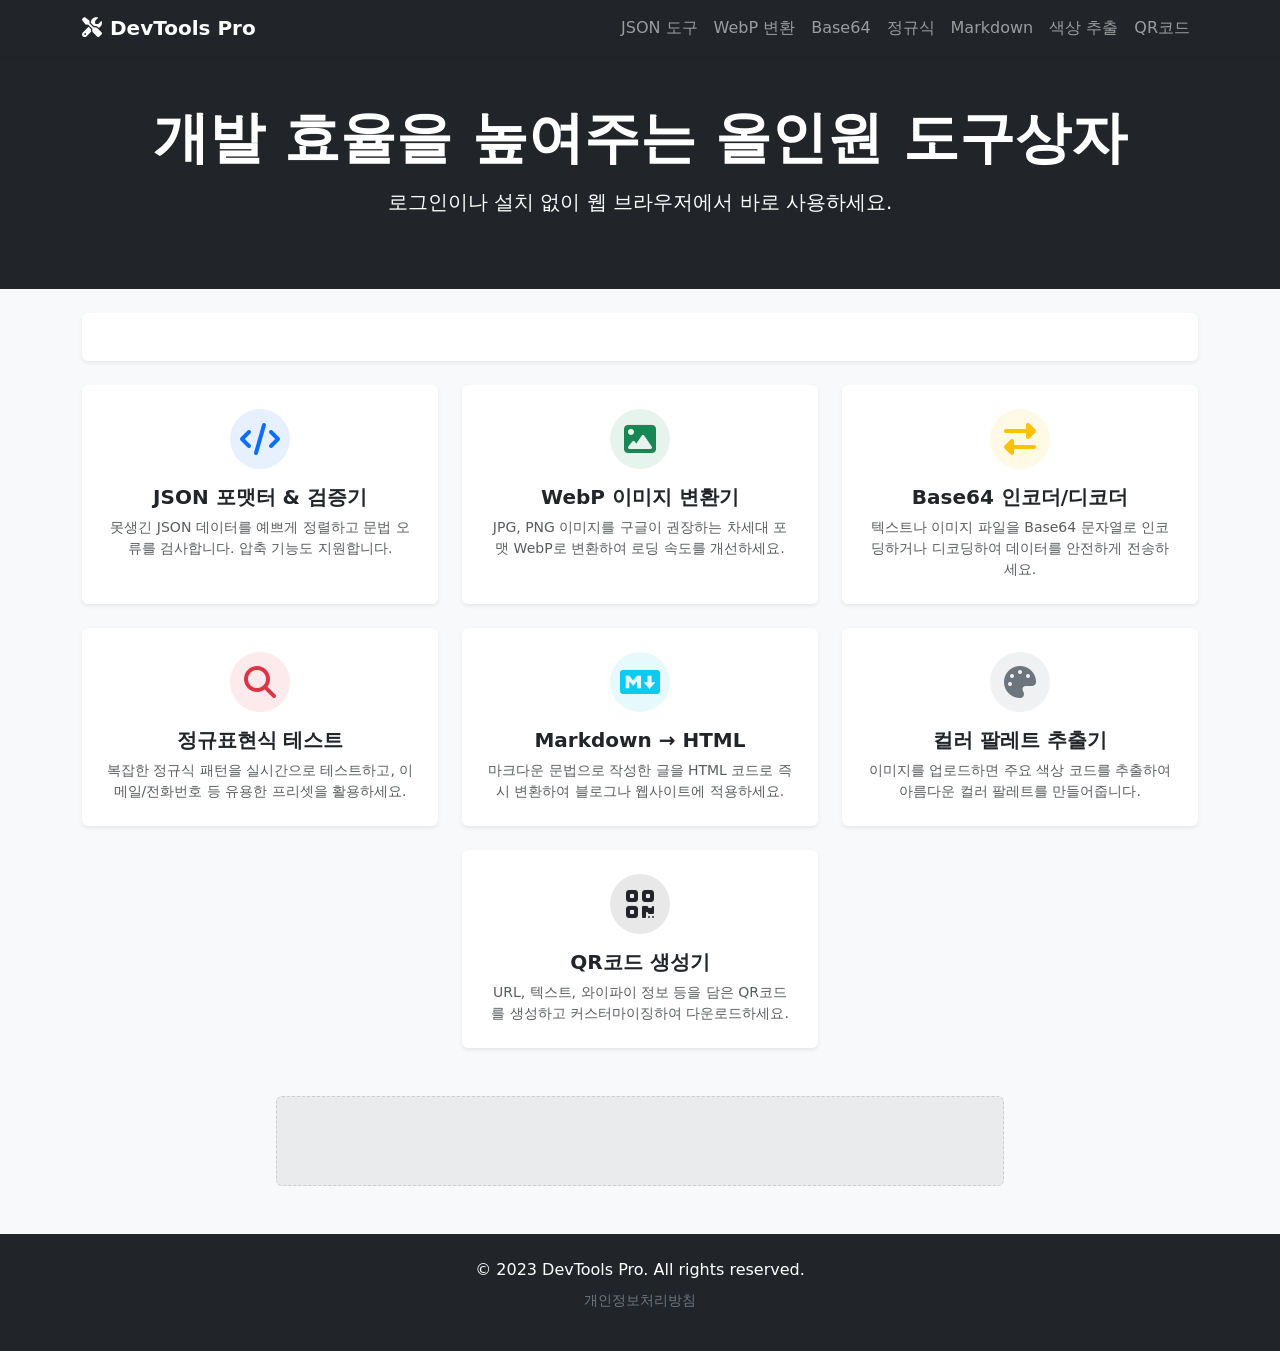
<file: index.html>
<!DOCTYPE html>
<html lang="ko">
<head>
    <meta charset="UTF-8">
    <meta name="viewport" content="width=device-width, initial-scale=1.0">
    <title>DevTools Pro - 개발자 및 블로거를 위한 무료 온라인 도구 모음</title>
    <meta name="description" content="JSON 포맷터, WebP 변환, Base64 인코더, 정규식 테스트 등 개발자와 콘텐츠 크리에이터를 위한 필수 도구를 무료로 제공합니다.">
    <!-- Bootstrap 5 CSS -->
    <link href="https://cdn.jsdelivr.net/npm/bootstrap@5.3.0/dist/css/bootstrap.min.css" rel="stylesheet">
    <!-- Font Awesome -->
    <link href="https://cdnjs.cloudflare.com/ajax/libs/font-awesome/6.4.0/css/all.min.css" rel="stylesheet">
    <!-- Custom CSS -->
    <link href="css/style.css" rel="stylesheet">
    <script async src="https://pagead2.googlesyndication.com/pagead/js/adsbygoogle.js?client=ca-pub-4327767312074157"
     crossorigin="anonymous"></script>
</head>
<body class="bg-light">

    <!-- Navbar -->
    <nav class="navbar navbar-expand-lg navbar-dark bg-dark shadow-sm">
        <div class="container">
            <a class="navbar-brand fw-bold" href="index.html"><i class="fas fa-tools me-2"></i>DevTools Pro</a>
            <button class="navbar-toggler" type="button" data-bs-toggle="collapse" data-bs-target="#navbarNav">
                <span class="navbar-toggler-icon"></span>
            </button>
            <div class="collapse navbar-collapse" id="navbarNav">
                <ul class="navbar-nav ms-auto">
                    <li class="nav-item"><a class="nav-link" href="json-formatter.html">JSON 도구</a></li>
                    <li class="nav-item"><a class="nav-link" href="webp-converter.html">WebP 변환</a></li>
                    <li class="nav-item"><a class="nav-link" href="base64-encoder.html">Base64</a></li>
                    <li class="nav-item"><a class="nav-link" href="regex-tester.html">정규식</a></li>
                    <li class="nav-item"><a class="nav-link" href="markdown-editor.html">Markdown</a></li>
                    <li class="nav-item"><a class="nav-link" href="color-extractor.html">색상 추출</a></li>
                    <li class="nav-item"><a class="nav-link" href="qrcode-generator.html">QR코드</a></li>
                </ul>
            </div>
        </div>
    </nav>

    <!-- Hero Section -->
    <header class="bg-dark text-white text-center py-5">
        <div class="container">
            <h1 class="display-4 fw-bold mb-3">개발 효율을 높여주는 올인원 도구상자</h1>
            <p class="lead mb-4">로그인이나 설치 없이 웹 브라우저에서 바로 사용하세요.</p>
        </div>
    </header>

    <!-- AdSense Top Banner -->
    <div class="container mt-4 mb-4">
        <div class="card bg-white border-0 shadow-sm">
            <div class="card-body text-center p-4">
                <script async src="https://pagead2.googlesyndication.com/pagead/js/adsbygoogle.js?client=ca-pub-4327767312074157"
                crossorigin="anonymous"></script>
                <!-- 유틸리티사이 -->
                <ins class="adsbygoogle"
                    style="display:block"
                    data-ad-client="ca-pub-4327767312074157"
                    data-ad-slot="2603715598"
                    data-ad-format="auto"
                    data-full-width-responsive="true"></ins>
                <script>
                    (adsbygoogle = window.adsbygoogle || []).push({});
                </script>
            </div>
        </div>
    </div>

    <!-- Tools Grid -->
    <div class="container mb-5">
        <div class="row g-4">

            <!-- JSON -->
            <div class="col-md-6 col-lg-4">
                <a href="json-formatter.html" class="text-decoration-none">
                    <div class="card h-100 border-0 shadow-sm hover-card transition-card">
                        <div class="card-body p-4 text-center">
                            <div class="icon-circle bg-primary bg-opacity-10 text-primary mb-3 mx-auto d-flex align-items-center justify-content-center" style="width: 60px; height: 60px; border-radius: 50%;">
                                <i class="fas fa-code fa-2x"></i>
                            </div>
                            <h5 class="card-title text-dark fw-bold">JSON 포맷터 & 검증기</h5>
                            <p class="card-text text-muted small">못생긴 JSON 데이터를 예쁘게 정렬하고 문법 오류를 검사합니다. 압축 기능도 지원합니다.</p>
                        </div>
                    </div>
                </a>
            </div>

            <!-- WebP -->
            <div class="col-md-6 col-lg-4">
                <a href="webp-converter.html" class="text-decoration-none">
                    <div class="card h-100 border-0 shadow-sm hover-card transition-card">
                        <div class="card-body p-4 text-center">
                            <div class="icon-circle bg-success bg-opacity-10 text-success mb-3 mx-auto d-flex align-items-center justify-content-center" style="width: 60px; height: 60px; border-radius: 50%;">
                                <i class="fas fa-image fa-2x"></i>
                            </div>
                            <h5 class="card-title text-dark fw-bold">WebP 이미지 변환기</h5>
                            <p class="card-text text-muted small">JPG, PNG 이미지를 구글이 권장하는 차세대 포맷 WebP로 변환하여 로딩 속도를 개선하세요.</p>
                        </div>
                    </div>
                </a>
            </div>

            <!-- Base64 -->
            <div class="col-md-6 col-lg-4">
                <a href="base64-encoder.html" class="text-decoration-none">
                    <div class="card h-100 border-0 shadow-sm hover-card transition-card">
                        <div class="card-body p-4 text-center">
                            <div class="icon-circle bg-warning bg-opacity-10 text-warning mb-3 mx-auto d-flex align-items-center justify-content-center" style="width: 60px; height: 60px; border-radius: 50%;">
                                <i class="fas fa-exchange-alt fa-2x"></i>
                            </div>
                            <h5 class="card-title text-dark fw-bold">Base64 인코더/디코더</h5>
                            <p class="card-text text-muted small">텍스트나 이미지 파일을 Base64 문자열로 인코딩하거나 디코딩하여 데이터를 안전하게 전송하세요.</p>
                        </div>
                    </div>
                </a>
            </div>

            <!-- Regex -->
            <div class="col-md-6 col-lg-4">
                <a href="regex-tester.html" class="text-decoration-none">
                    <div class="card h-100 border-0 shadow-sm hover-card transition-card">
                        <div class="card-body p-4 text-center">
                            <div class="icon-circle bg-danger bg-opacity-10 text-danger mb-3 mx-auto d-flex align-items-center justify-content-center" style="width: 60px; height: 60px; border-radius: 50%;">
                                <i class="fas fa-search fa-2x"></i>
                            </div>
                            <h5 class="card-title text-dark fw-bold">정규표현식 테스트</h5>
                            <p class="card-text text-muted small">복잡한 정규식 패턴을 실시간으로 테스트하고, 이메일/전화번호 등 유용한 프리셋을 활용하세요.</p>
                        </div>
                    </div>
                </a>
            </div>

            <!-- Markdown -->
            <div class="col-md-6 col-lg-4">
                <a href="markdown-editor.html" class="text-decoration-none">
                    <div class="card h-100 border-0 shadow-sm hover-card transition-card">
                        <div class="card-body p-4 text-center">
                            <div class="icon-circle bg-info bg-opacity-10 text-info mb-3 mx-auto d-flex align-items-center justify-content-center" style="width: 60px; height: 60px; border-radius: 50%;">
                                <i class="fab fa-markdown fa-2x"></i>
                            </div>
                            <h5 class="card-title text-dark fw-bold">Markdown → HTML</h5>
                            <p class="card-text text-muted small">마크다운 문법으로 작성한 글을 HTML 코드로 즉시 변환하여 블로그나 웹사이트에 적용하세요.</p>
                        </div>
                    </div>
                </a>
            </div>

            <!-- Color Palette -->
            <div class="col-md-6 col-lg-4">
                <a href="color-extractor.html" class="text-decoration-none">
                    <div class="card h-100 border-0 shadow-sm hover-card transition-card">
                        <div class="card-body p-4 text-center">
                            <div class="icon-circle bg-secondary bg-opacity-10 text-secondary mb-3 mx-auto d-flex align-items-center justify-content-center" style="width: 60px; height: 60px; border-radius: 50%;">
                                <i class="fas fa-palette fa-2x"></i>
                            </div>
                            <h5 class="card-title text-dark fw-bold">컬러 팔레트 추출기</h5>
                            <p class="card-text text-muted small">이미지를 업로드하면 주요 색상 코드를 추출하여 아름다운 컬러 팔레트를 만들어줍니다.</p>
                        </div>
                    </div>
                </a>
            </div>

            <!-- QR Code -->
            <div class="col-md-6 col-lg-4 mx-auto">
                <a href="qrcode-generator.html" class="text-decoration-none">
                    <div class="card h-100 border-0 shadow-sm hover-card transition-card">
                        <div class="card-body p-4 text-center">
                            <div class="icon-circle bg-dark bg-opacity-10 text-dark mb-3 mx-auto d-flex align-items-center justify-content-center" style="width: 60px; height: 60px; border-radius: 50%;">
                                <i class="fas fa-qrcode fa-2x"></i>
                            </div>
                            <h5 class="card-title text-dark fw-bold">QR코드 생성기</h5>
                            <p class="card-text text-muted small">URL, 텍스트, 와이파이 정보 등을 담은 QR코드를 생성하고 커스터마이징하여 다운로드하세요.</p>
                        </div>
                    </div>
                </a>
            </div>

        </div>
    </div>

    <!-- AdSense Bottom Banner -->
    <div class="container mb-5">
        <div class="adsense-placeholder bg-secondary bg-opacity-10 d-flex align-items-center justify-content-center text-muted rounded mx-auto" style="max-width: 728px; height: 90px; border: 1px dashed #ccc;">
            <script async src="https://pagead2.googlesyndication.com/pagead/js/adsbygoogle.js?client=ca-pub-4327767312074157"
                crossorigin="anonymous"></script>
            <!-- 유틸리티사이 -->
            <ins class="adsbygoogle"
                style="display:block"
                data-ad-client="ca-pub-4327767312074157"
                data-ad-slot="2603715598"
                data-ad-format="auto"
                data-full-width-responsive="true"></ins>
            <script>
                (adsbygoogle = window.adsbygoogle || []).push({});
            </script>
        </div>
    </div>

    <footer class="bg-dark text-white py-4 mt-auto">
        <div class="container text-center">
            <p class="mb-2">&copy; 2023 DevTools Pro. All rights reserved.</p>
            <p class="small text-muted"><a href="privacy-policy.html" class="text-secondary text-decoration-none">개인정보처리방침</a></p>
        </div>
    </footer>

    <!-- Bootstrap JS Bundle -->
    <script src="https://cdn.jsdelivr.net/npm/bootstrap@5.3.0/dist/js/bootstrap.bundle.min.js"></script>
</body>
</html>
</file>
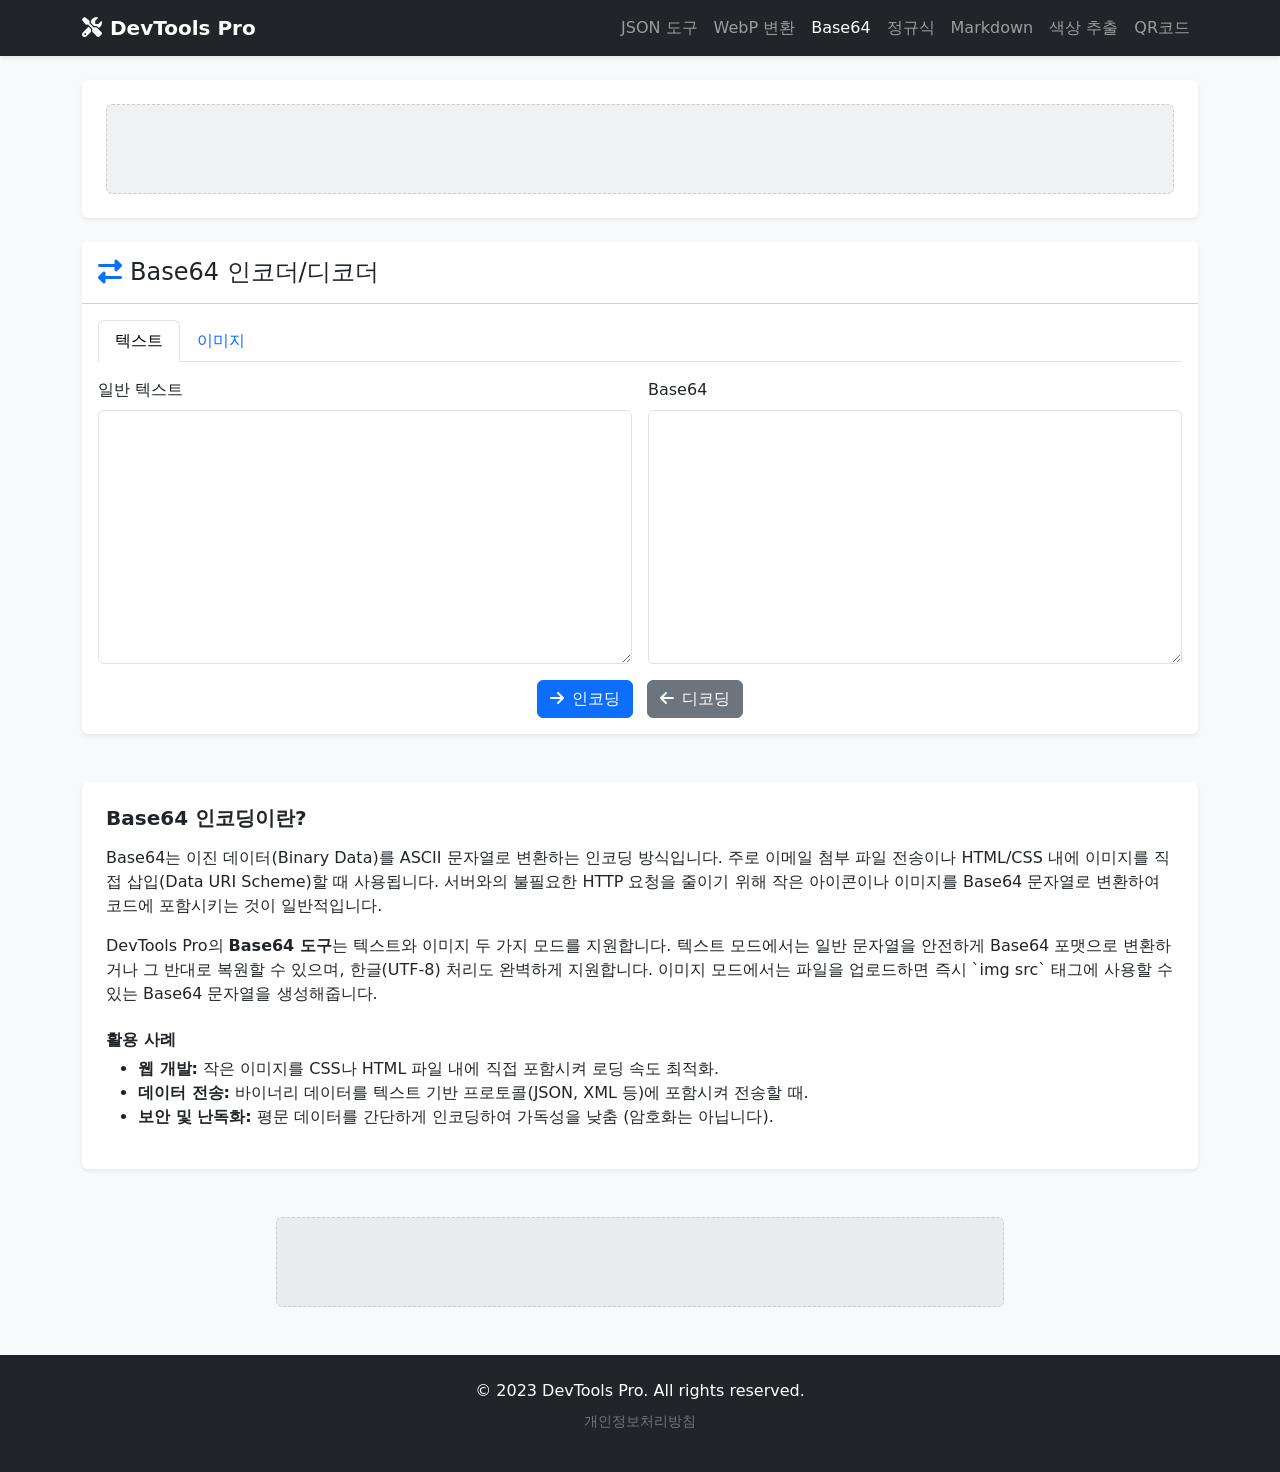
<file: base64-encoder.html>
<!DOCTYPE html>
<html lang="ko">
<head>
    <meta charset="UTF-8">
    <meta name="viewport" content="width=device-width, initial-scale=1.0">
    <title>Base64 인코더/디코더 | DevTools Pro</title>
    <meta name="description" content="텍스트와 이미지를 Base64로 인코딩하거나 디코딩하세요. 개발 및 데이터 전송을 위한 간편한 온라인 도구입니다.">
    <!-- Bootstrap 5 CSS -->
    <link href="https://cdn.jsdelivr.net/npm/bootstrap@5.3.0/dist/css/bootstrap.min.css" rel="stylesheet">
    <!-- Font Awesome -->
    <link href="https://cdnjs.cloudflare.com/ajax/libs/font-awesome/6.4.0/css/all.min.css" rel="stylesheet">
    <!-- Custom CSS -->
    <link href="css/style.css" rel="stylesheet">
    <script async src="https://pagead2.googlesyndication.com/pagead/js/adsbygoogle.js?client=ca-pub-4327767312074157"
     crossorigin="anonymous"></script>
</head>
<body class="bg-light">

    <!-- Navbar -->
    <nav class="navbar navbar-expand-lg navbar-dark bg-dark shadow-sm">
        <div class="container">
            <a class="navbar-brand fw-bold" href="index.html"><i class="fas fa-tools me-2"></i>DevTools Pro</a>
            <button class="navbar-toggler" type="button" data-bs-toggle="collapse" data-bs-target="#navbarNav">
                <span class="navbar-toggler-icon"></span>
            </button>
            <div class="collapse navbar-collapse" id="navbarNav">
                <ul class="navbar-nav ms-auto">
                    <li class="nav-item"><a class="nav-link" href="json-formatter.html">JSON 도구</a></li>
                    <li class="nav-item"><a class="nav-link" href="webp-converter.html">WebP 변환</a></li>
                    <li class="nav-item"><a class="nav-link active" href="base64-encoder.html">Base64</a></li>
                    <li class="nav-item"><a class="nav-link" href="regex-tester.html">정규식</a></li>
                    <li class="nav-item"><a class="nav-link" href="markdown-editor.html">Markdown</a></li>
                    <li class="nav-item"><a class="nav-link" href="color-extractor.html">색상 추출</a></li>
                    <li class="nav-item"><a class="nav-link" href="qrcode-generator.html">QR코드</a></li>
                </ul>
            </div>
        </div>
    </nav>

    <!-- AdSense Top Banner -->
    <div class="container mt-4 mb-4">
        <div class="card bg-white border-0 shadow-sm">
            <div class="card-body text-center p-4">
                <div class="adsense-placeholder bg-secondary bg-opacity-10 d-flex align-items-center justify-content-center text-muted rounded" style="height: 90px; border: 1px dashed #ccc;">
                    <script async src="https://pagead2.googlesyndication.com/pagead/js/adsbygoogle.js?client=ca-pub-4327767312074157"
                        crossorigin="anonymous"></script>
                    <!-- 유틸리티사이 -->
                    <ins class="adsbygoogle"
                        style="display:block"
                        data-ad-client="ca-pub-4327767312074157"
                        data-ad-slot="2603715598"
                        data-ad-format="auto"
                        data-full-width-responsive="true"></ins>
                    <script>
                        (adsbygoogle = window.adsbygoogle || []).push({});
                    </script>
                </div>
            </div>
        </div>
    </div>

    <!-- Main Content -->
    <div class="container mb-5">
        <div class="card border-0 shadow-sm mb-5">
            <div class="card-header bg-white py-3">
                <h1 class="h4 mb-0"><i class="fas fa-exchange-alt me-2 text-primary"></i>Base64 인코더/디코더</h1>
            </div>
            <div class="card-body">
                <ul class="nav nav-tabs mb-3" id="base64Tab" role="tablist">
                    <li class="nav-item">
                        <button class="nav-link active" id="text-tab" data-bs-toggle="tab" data-bs-target="#base64-text" type="button" role="tab">텍스트</button>
                    </li>
                    <li class="nav-item">
                        <button class="nav-link" id="image-tab" data-bs-toggle="tab" data-bs-target="#base64-image" type="button" role="tab">이미지</button>
                    </li>
                </ul>
                <div class="tab-content">
                    <div class="tab-pane fade show active" id="base64-text" role="tabpanel">
                        <div class="row g-3">
                            <div class="col-md-6">
                                <label class="form-label">일반 텍스트</label>
                                <textarea id="base64TextInput" class="form-control code-font" rows="10"></textarea>
                            </div>
                            <div class="col-md-6">
                                <label class="form-label">Base64</label>
                                <textarea id="base64TextOutput" class="form-control code-font" rows="10"></textarea>
                            </div>
                        </div>
                        <div class="mt-3 text-center">
                            <button id="btnBase64Encode" class="btn btn-primary me-2"><i class="fas fa-arrow-right me-2"></i>인코딩</button>
                            <button id="btnBase64Decode" class="btn btn-secondary"><i class="fas fa-arrow-left me-2"></i>디코딩</button>
                        </div>
                    </div>
                    <div class="tab-pane fade" id="base64-image" role="tabpanel">
                        <div class="mb-3">
                            <label class="form-label">이미지 파일을 선택하세요</label>
                            <input type="file" id="base64ImgInput" accept="image/*" class="form-control">
                        </div>
                        <div class="mb-3">
                            <label class="form-label">Base64 문자열</label>
                            <textarea id="base64ImgOutput" class="form-control code-font" rows="8" readonly></textarea>
                        </div>
                        <div class="row">
                            <div class="col-md-12 text-center">
                                    <img id="base64ImgPreview" class="img-fluid border rounded" style="max-height: 200px; display: none;">
                            </div>
                        </div>
                    </div>
                </div>
            </div>
        </div>

        <!-- Detailed Description for SEO -->
        <div class="card border-0 shadow-sm">
            <div class="card-body p-4">
                <h2 class="h5 fw-bold mb-3">Base64 인코딩이란?</h2>
                <p>
                    Base64는 이진 데이터(Binary Data)를 ASCII 문자열로 변환하는 인코딩 방식입니다.
                    주로 이메일 첨부 파일 전송이나 HTML/CSS 내에 이미지를 직접 삽입(Data URI Scheme)할 때 사용됩니다.
                    서버와의 불필요한 HTTP 요청을 줄이기 위해 작은 아이콘이나 이미지를 Base64 문자열로 변환하여 코드에 포함시키는 것이 일반적입니다.
                </p>
                <p>
                    DevTools Pro의 <strong>Base64 도구</strong>는 텍스트와 이미지 두 가지 모드를 지원합니다.
                    텍스트 모드에서는 일반 문자열을 안전하게 Base64 포맷으로 변환하거나 그 반대로 복원할 수 있으며, 한글(UTF-8) 처리도 완벽하게 지원합니다.
                    이미지 모드에서는 파일을 업로드하면 즉시 `img src` 태그에 사용할 수 있는 Base64 문자열을 생성해줍니다.
                </p>
                <h3 class="h6 fw-bold mt-4">활용 사례</h3>
                <ul>
                    <li><strong>웹 개발:</strong> 작은 이미지를 CSS나 HTML 파일 내에 직접 포함시켜 로딩 속도 최적화.</li>
                    <li><strong>데이터 전송:</strong> 바이너리 데이터를 텍스트 기반 프로토콜(JSON, XML 등)에 포함시켜 전송할 때.</li>
                    <li><strong>보안 및 난독화:</strong> 평문 데이터를 간단하게 인코딩하여 가독성을 낮춤 (암호화는 아닙니다).</li>
                </ul>
            </div>
        </div>
    </div>

    <!-- AdSense Bottom Banner -->
    <div class="container mb-5">
        <div class="adsense-placeholder bg-secondary bg-opacity-10 d-flex align-items-center justify-content-center text-muted rounded mx-auto" style="max-width: 728px; height: 90px; border: 1px dashed #ccc;">
            <script async src="https://pagead2.googlesyndication.com/pagead/js/adsbygoogle.js?client=ca-pub-4327767312074157"
                crossorigin="anonymous"></script>
            <!-- 유틸리티사이 -->
            <ins class="adsbygoogle"
                style="display:block"
                data-ad-client="ca-pub-4327767312074157"
                data-ad-slot="2603715598"
                data-ad-format="auto"
                data-full-width-responsive="true"></ins>
            <script>
                (adsbygoogle = window.adsbygoogle || []).push({});
            </script>
        </div>
    </div>

    <footer class="bg-dark text-white py-4 mt-auto">
        <div class="container text-center">
            <p class="mb-2">&copy; 2023 DevTools Pro. All rights reserved.</p>
            <p class="small text-muted"><a href="privacy-policy.html" class="text-secondary text-decoration-none">개인정보처리방침</a></p>
        </div>
    </footer>

    <!-- Bootstrap JS Bundle -->
    <script src="https://cdn.jsdelivr.net/npm/bootstrap@5.3.0/dist/js/bootstrap.bundle.min.js"></script>
    <!-- Custom JS -->
    <script src="js/script.js"></script>
</body>
</html>
</file>
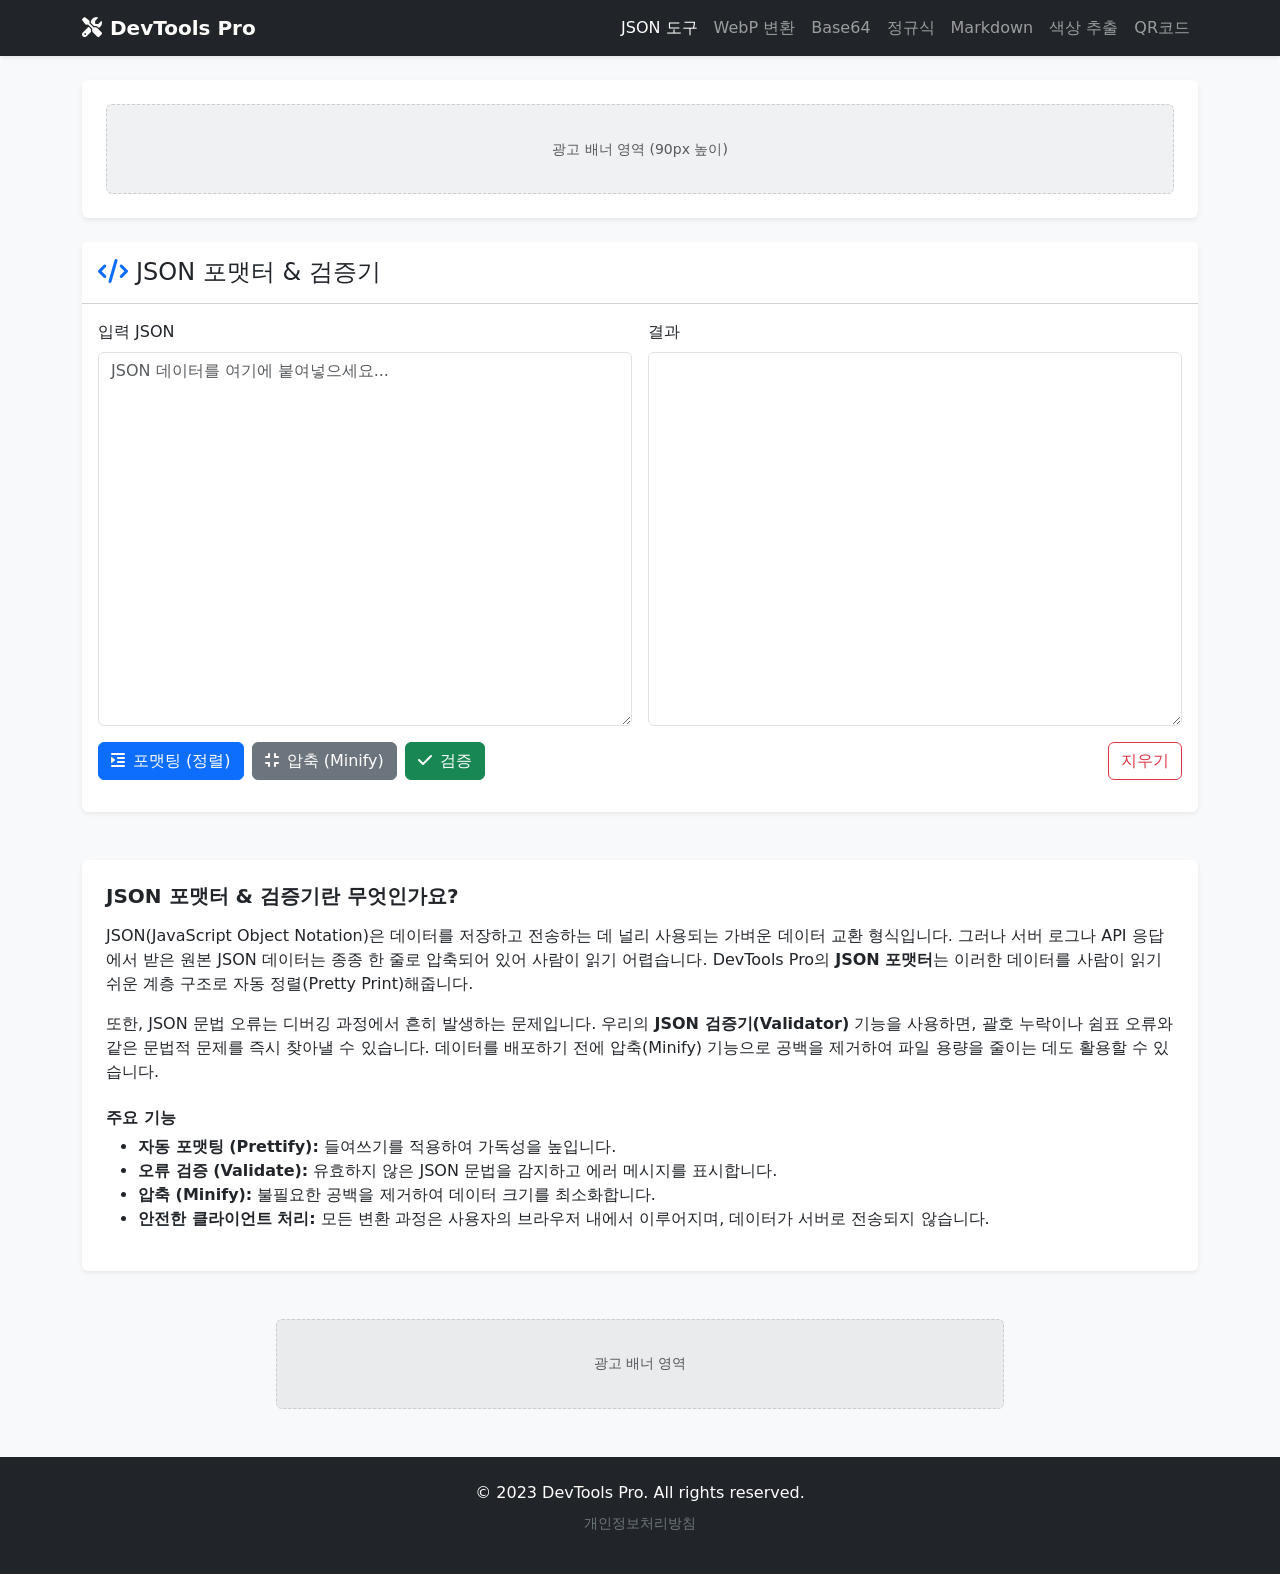
<file: json-formatter.html>
<!DOCTYPE html>
<html lang="ko">
<head>
    <meta charset="UTF-8">
    <meta name="viewport" content="width=device-width, initial-scale=1.0">
    <title>JSON 포맷터 & 검증기 | DevTools Pro</title>
    <meta name="description" content="복잡한 JSON 데이터를 쉽고 빠르게 포맷팅, 정렬, 검증 및 압축하세요. 개발자를 위한 무료 온라인 JSON 도구입니다.">
    <!-- Bootstrap 5 CSS -->
    <link href="https://cdn.jsdelivr.net/npm/bootstrap@5.3.0/dist/css/bootstrap.min.css" rel="stylesheet">
    <!-- Font Awesome -->
    <link href="https://cdnjs.cloudflare.com/ajax/libs/font-awesome/6.4.0/css/all.min.css" rel="stylesheet">
    <!-- Custom CSS -->
    <link href="css/style.css" rel="stylesheet">
    <script async src="https://pagead2.googlesyndication.com/pagead/js/adsbygoogle.js?client=ca-pub-4327767312074157"
     crossorigin="anonymous"></script>
</head>
<body class="bg-light">

    <!-- Navbar -->
    <nav class="navbar navbar-expand-lg navbar-dark bg-dark shadow-sm">
        <div class="container">
            <a class="navbar-brand fw-bold" href="index.html"><i class="fas fa-tools me-2"></i>DevTools Pro</a>
            <button class="navbar-toggler" type="button" data-bs-toggle="collapse" data-bs-target="#navbarNav">
                <span class="navbar-toggler-icon"></span>
            </button>
            <div class="collapse navbar-collapse" id="navbarNav">
                <ul class="navbar-nav ms-auto">
                    <li class="nav-item"><a class="nav-link active" href="json-formatter.html">JSON 도구</a></li>
                    <li class="nav-item"><a class="nav-link" href="webp-converter.html">WebP 변환</a></li>
                    <li class="nav-item"><a class="nav-link" href="base64-encoder.html">Base64</a></li>
                    <li class="nav-item"><a class="nav-link" href="regex-tester.html">정규식</a></li>
                    <li class="nav-item"><a class="nav-link" href="markdown-editor.html">Markdown</a></li>
                    <li class="nav-item"><a class="nav-link" href="color-extractor.html">색상 추출</a></li>
                    <li class="nav-item"><a class="nav-link" href="qrcode-generator.html">QR코드</a></li>
                </ul>
            </div>
        </div>
    </nav>

    <!-- AdSense Top Banner -->
    <div class="container mt-4 mb-4">
        <div class="card bg-white border-0 shadow-sm">
            <div class="card-body text-center p-4">
                <div class="adsense-placeholder bg-secondary bg-opacity-10 d-flex align-items-center justify-content-center text-muted rounded" style="height: 90px; border: 1px dashed #ccc;">
                    <span class="small">광고 배너 영역 (90px 높이)</span>
                </div>
            </div>
        </div>
    </div>

    <!-- Main Content -->
    <div class="container mb-5">
        <div class="card border-0 shadow-sm mb-5">
            <div class="card-header bg-white py-3">
                <h1 class="h4 mb-0"><i class="fas fa-code me-2 text-primary"></i>JSON 포맷터 & 검증기</h1>
            </div>
            <div class="card-body">
                <div class="row g-3">
                    <div class="col-md-6">
                        <label class="form-label">입력 JSON</label>
                        <textarea id="jsonInput" class="form-control code-font" rows="15" placeholder="JSON 데이터를 여기에 붙여넣으세요..."></textarea>
                    </div>
                    <div class="col-md-6">
                        <label class="form-label">결과</label>
                        <textarea id="jsonOutput" class="form-control code-font" rows="15" readonly></textarea>
                    </div>
                </div>
                <div class="mt-3 d-flex gap-2">
                    <button id="btnJsonFormat" class="btn btn-primary"><i class="fas fa-indent me-2"></i>포맷팅 (정렬)</button>
                    <button id="btnJsonMinify" class="btn btn-secondary"><i class="fas fa-compress me-2"></i>압축 (Minify)</button>
                    <button id="btnJsonValidate" class="btn btn-success"><i class="fas fa-check me-2"></i>검증</button>
                    <button id="btnJsonClear" class="btn btn-outline-danger ms-auto">지우기</button>
                </div>
                <div id="jsonStatus" class="mt-3"></div>
            </div>
        </div>

        <!-- Detailed Description for SEO -->
        <div class="card border-0 shadow-sm">
            <div class="card-body p-4">
                <h2 class="h5 fw-bold mb-3">JSON 포맷터 & 검증기란 무엇인가요?</h2>
                <p>
                    JSON(JavaScript Object Notation)은 데이터를 저장하고 전송하는 데 널리 사용되는 가벼운 데이터 교환 형식입니다.
                    그러나 서버 로그나 API 응답에서 받은 원본 JSON 데이터는 종종 한 줄로 압축되어 있어 사람이 읽기 어렵습니다.
                    DevTools Pro의 <strong>JSON 포맷터</strong>는 이러한 데이터를 사람이 읽기 쉬운 계층 구조로 자동 정렬(Pretty Print)해줍니다.
                </p>
                <p>
                    또한, JSON 문법 오류는 디버깅 과정에서 흔히 발생하는 문제입니다.
                    우리의 <strong>JSON 검증기(Validator)</strong> 기능을 사용하면, 괄호 누락이나 쉼표 오류와 같은 문법적 문제를 즉시 찾아낼 수 있습니다.
                    데이터를 배포하기 전에 압축(Minify) 기능으로 공백을 제거하여 파일 용량을 줄이는 데도 활용할 수 있습니다.
                </p>
                <h3 class="h6 fw-bold mt-4">주요 기능</h3>
                <ul>
                    <li><strong>자동 포맷팅 (Prettify):</strong> 들여쓰기를 적용하여 가독성을 높입니다.</li>
                    <li><strong>오류 검증 (Validate):</strong> 유효하지 않은 JSON 문법을 감지하고 에러 메시지를 표시합니다.</li>
                    <li><strong>압축 (Minify):</strong> 불필요한 공백을 제거하여 데이터 크기를 최소화합니다.</li>
                    <li><strong>안전한 클라이언트 처리:</strong> 모든 변환 과정은 사용자의 브라우저 내에서 이루어지며, 데이터가 서버로 전송되지 않습니다.</li>
                </ul>
            </div>
        </div>
    </div>

    <!-- AdSense Bottom Banner -->
    <div class="container mb-5">
        <div class="adsense-placeholder bg-secondary bg-opacity-10 d-flex align-items-center justify-content-center text-muted rounded mx-auto" style="max-width: 728px; height: 90px; border: 1px dashed #ccc;">
            <span class="small">광고 배너 영역</span>
        </div>
    </div>

    <footer class="bg-dark text-white py-4 mt-auto">
        <div class="container text-center">
            <p class="mb-2">&copy; 2023 DevTools Pro. All rights reserved.</p>
            <p class="small text-muted"><a href="privacy-policy.html" class="text-secondary text-decoration-none">개인정보처리방침</a></p>
        </div>
    </footer>

    <!-- Bootstrap JS Bundle -->
    <script src="https://cdn.jsdelivr.net/npm/bootstrap@5.3.0/dist/js/bootstrap.bundle.min.js"></script>
    <!-- Custom JS -->
    <script src="js/script.js"></script>
</body>
</html>
</file>
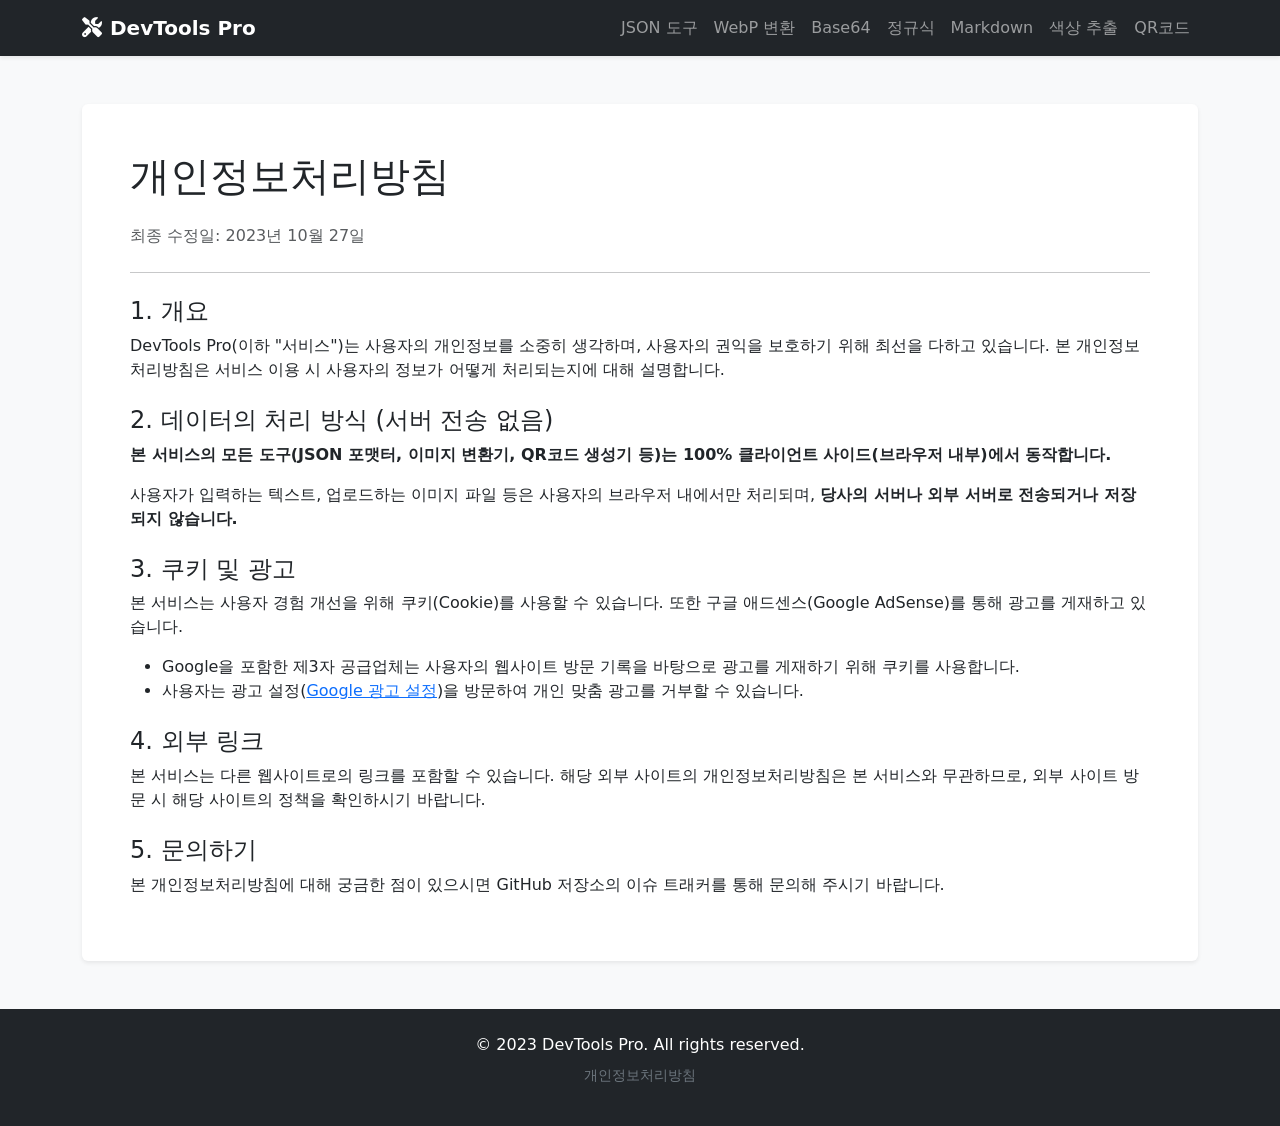
<file: privacy-policy.html>
<!DOCTYPE html>
<html lang="ko">
<head>
    <meta charset="UTF-8">
    <meta name="viewport" content="width=device-width, initial-scale=1.0">
    <title>개인정보처리방침 | DevTools Pro</title>
    <meta name="robots" content="noindex">
    <!-- Bootstrap 5 CSS -->
    <link href="https://cdn.jsdelivr.net/npm/bootstrap@5.3.0/dist/css/bootstrap.min.css" rel="stylesheet">
    <!-- Font Awesome -->
    <link href="https://cdnjs.cloudflare.com/ajax/libs/font-awesome/6.4.0/css/all.min.css" rel="stylesheet">
    <!-- Custom CSS -->
    <link href="css/style.css" rel="stylesheet">
    <script async src="https://pagead2.googlesyndication.com/pagead/js/adsbygoogle.js?client=ca-pub-4327767312074157"
     crossorigin="anonymous"></script>
</head>
<body class="bg-light">

    <!-- Navbar -->
    <nav class="navbar navbar-expand-lg navbar-dark bg-dark shadow-sm">
        <div class="container">
            <a class="navbar-brand fw-bold" href="index.html"><i class="fas fa-tools me-2"></i>DevTools Pro</a>
            <button class="navbar-toggler" type="button" data-bs-toggle="collapse" data-bs-target="#navbarNav">
                <span class="navbar-toggler-icon"></span>
            </button>
            <div class="collapse navbar-collapse" id="navbarNav">
                <ul class="navbar-nav ms-auto">
                    <li class="nav-item"><a class="nav-link" href="json-formatter.html">JSON 도구</a></li>
                    <li class="nav-item"><a class="nav-link" href="webp-converter.html">WebP 변환</a></li>
                    <li class="nav-item"><a class="nav-link" href="base64-encoder.html">Base64</a></li>
                    <li class="nav-item"><a class="nav-link" href="regex-tester.html">정규식</a></li>
                    <li class="nav-item"><a class="nav-link" href="markdown-editor.html">Markdown</a></li>
                    <li class="nav-item"><a class="nav-link" href="color-extractor.html">색상 추출</a></li>
                    <li class="nav-item"><a class="nav-link" href="qrcode-generator.html">QR코드</a></li>
                </ul>
            </div>
        </div>
    </nav>

    <!-- Main Content -->
    <div class="container mt-5 mb-5">
        <div class="card border-0 shadow-sm">
            <div class="card-body p-5">
                <h1 class="mb-4">개인정보처리방침</h1>
                <p class="text-muted">최종 수정일: 2023년 10월 27일</p>

                <hr class="my-4">

                <h4>1. 개요</h4>
                <p>
                    DevTools Pro(이하 "서비스")는 사용자의 개인정보를 소중히 생각하며, 사용자의 권익을 보호하기 위해 최선을 다하고 있습니다.
                    본 개인정보처리방침은 서비스 이용 시 사용자의 정보가 어떻게 처리되는지에 대해 설명합니다.
                </p>

                <h4 class="mt-4">2. 데이터의 처리 방식 (서버 전송 없음)</h4>
                <p>
                    <strong>본 서비스의 모든 도구(JSON 포맷터, 이미지 변환기, QR코드 생성기 등)는 100% 클라이언트 사이드(브라우저 내부)에서 동작합니다.</strong>
                </p>
                <p>
                    사용자가 입력하는 텍스트, 업로드하는 이미지 파일 등은 사용자의 브라우저 내에서만 처리되며,
                    <strong>당사의 서버나 외부 서버로 전송되거나 저장되지 않습니다.</strong>
                </p>

                <h4 class="mt-4">3. 쿠키 및 광고</h4>
                <p>
                    본 서비스는 사용자 경험 개선을 위해 쿠키(Cookie)를 사용할 수 있습니다. 또한 구글 애드센스(Google AdSense)를 통해 광고를 게재하고 있습니다.
                </p>
                <ul>
                    <li>Google을 포함한 제3자 공급업체는 사용자의 웹사이트 방문 기록을 바탕으로 광고를 게재하기 위해 쿠키를 사용합니다.</li>
                    <li>사용자는 광고 설정(<a href="https://www.google.com/settings/ads" target="_blank">Google 광고 설정</a>)을 방문하여 개인 맞춤 광고를 거부할 수 있습니다.</li>
                </ul>

                <h4 class="mt-4">4. 외부 링크</h4>
                <p>
                    본 서비스는 다른 웹사이트로의 링크를 포함할 수 있습니다. 해당 외부 사이트의 개인정보처리방침은 본 서비스와 무관하므로,
                    외부 사이트 방문 시 해당 사이트의 정책을 확인하시기 바랍니다.
                </p>

                <h4 class="mt-4">5. 문의하기</h4>
                <p>
                    본 개인정보처리방침에 대해 궁금한 점이 있으시면 GitHub 저장소의 이슈 트래커를 통해 문의해 주시기 바랍니다.
                </p>
            </div>
        </div>
    </div>

    <footer class="bg-dark text-white py-4 mt-auto">
        <div class="container text-center">
            <p class="mb-2">&copy; 2023 DevTools Pro. All rights reserved.</p>
            <p class="small text-muted"><a href="privacy-policy.html" class="text-secondary text-decoration-none">개인정보처리방침</a></p>
        </div>
    </footer>

    <!-- Bootstrap JS Bundle -->
    <script src="https://cdn.jsdelivr.net/npm/bootstrap@5.3.0/dist/js/bootstrap.bundle.min.js"></script>
</body>
</html>
</file>
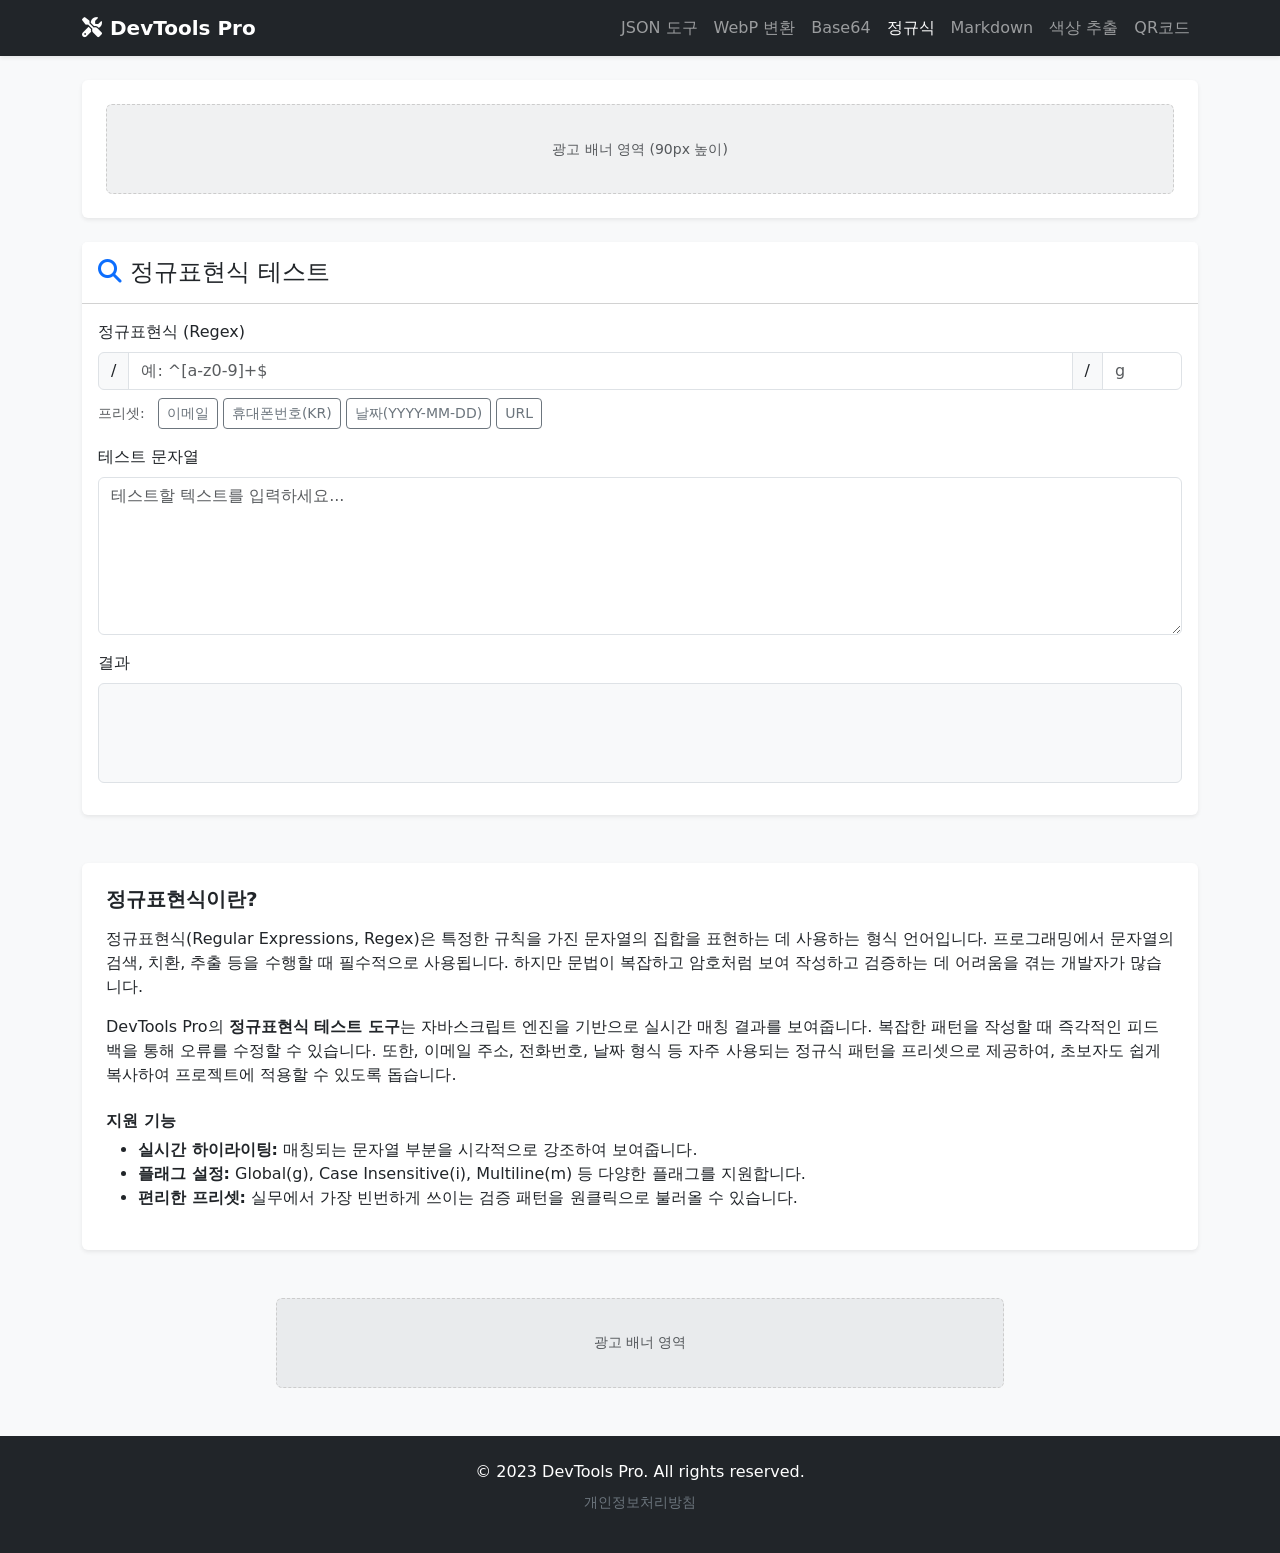
<file: regex-tester.html>
<!DOCTYPE html>
<html lang="ko">
<head>
    <meta charset="UTF-8">
    <meta name="viewport" content="width=device-width, initial-scale=1.0">
    <title>정규표현식(Regex) 테스트 도구 | DevTools Pro</title>
    <meta name="description" content="정규표현식을 실시간으로 테스트하고 디버깅하세요. 이메일, 전화번호 등 자주 쓰는 정규식 프리셋을 제공합니다.">
    <!-- Bootstrap 5 CSS -->
    <link href="https://cdn.jsdelivr.net/npm/bootstrap@5.3.0/dist/css/bootstrap.min.css" rel="stylesheet">
    <!-- Font Awesome -->
    <link href="https://cdnjs.cloudflare.com/ajax/libs/font-awesome/6.4.0/css/all.min.css" rel="stylesheet">
    <!-- Custom CSS -->
    <link href="css/style.css" rel="stylesheet">
    <script async src="https://pagead2.googlesyndication.com/pagead/js/adsbygoogle.js?client=ca-pub-4327767312074157"
     crossorigin="anonymous"></script>
</head>
<body class="bg-light">

    <!-- Navbar -->
    <nav class="navbar navbar-expand-lg navbar-dark bg-dark shadow-sm">
        <div class="container">
            <a class="navbar-brand fw-bold" href="index.html"><i class="fas fa-tools me-2"></i>DevTools Pro</a>
            <button class="navbar-toggler" type="button" data-bs-toggle="collapse" data-bs-target="#navbarNav">
                <span class="navbar-toggler-icon"></span>
            </button>
            <div class="collapse navbar-collapse" id="navbarNav">
                <ul class="navbar-nav ms-auto">
                    <li class="nav-item"><a class="nav-link" href="json-formatter.html">JSON 도구</a></li>
                    <li class="nav-item"><a class="nav-link" href="webp-converter.html">WebP 변환</a></li>
                    <li class="nav-item"><a class="nav-link" href="base64-encoder.html">Base64</a></li>
                    <li class="nav-item"><a class="nav-link active" href="regex-tester.html">정규식</a></li>
                    <li class="nav-item"><a class="nav-link" href="markdown-editor.html">Markdown</a></li>
                    <li class="nav-item"><a class="nav-link" href="color-extractor.html">색상 추출</a></li>
                    <li class="nav-item"><a class="nav-link" href="qrcode-generator.html">QR코드</a></li>
                </ul>
            </div>
        </div>
    </nav>

    <!-- AdSense Top Banner -->
    <div class="container mt-4 mb-4">
        <div class="card bg-white border-0 shadow-sm">
            <div class="card-body text-center p-4">
                <div class="adsense-placeholder bg-secondary bg-opacity-10 d-flex align-items-center justify-content-center text-muted rounded" style="height: 90px; border: 1px dashed #ccc;">
                    <span class="small">광고 배너 영역 (90px 높이)</span>
                </div>
            </div>
        </div>
    </div>

    <!-- Main Content -->
    <div class="container mb-5">
        <div class="card border-0 shadow-sm mb-5">
            <div class="card-header bg-white py-3">
                <h1 class="h4 mb-0"><i class="fas fa-search me-2 text-primary"></i>정규표현식 테스트</h1>
            </div>
            <div class="card-body">
                <div class="mb-3">
                    <label class="form-label">정규표현식 (Regex)</label>
                    <div class="input-group">
                        <span class="input-group-text">/</span>
                        <input type="text" id="regexPattern" class="form-control code-font" placeholder="예: ^[a-z0-9]+$">
                        <span class="input-group-text">/</span>
                        <input type="text" id="regexFlags" class="form-control code-font" placeholder="g" style="max-width: 80px;">
                    </div>
                    <div class="mt-2">
                        <span class="me-2 small text-muted">프리셋:</span>
                        <button class="btn btn-sm btn-outline-secondary regex-preset" data-regex="^[a-zA-Z0-9._%+-]+@[a-zA-Z0-9.-]+\.[a-zA-Z]{2,}$">이메일</button>
                        <button class="btn btn-sm btn-outline-secondary regex-preset" data-regex="^01(?:0|1|[6-9])-(?:\d{3}|\d{4})-\d{4}$">휴대폰번호(KR)</button>
                        <button class="btn btn-sm btn-outline-secondary regex-preset" data-regex="^\d{4}-\d{2}-\d{2}$">날짜(YYYY-MM-DD)</button>
                        <button class="btn btn-sm btn-outline-secondary regex-preset" data-regex="^(https?:\/\/)?([\da-z\.-]+)\.([a-z\.]{2,6})([\/\w \.-]*)*\/?$">URL</button>
                    </div>
                </div>
                <div class="mb-3">
                    <label class="form-label">테스트 문자열</label>
                    <textarea id="regexText" class="form-control code-font" rows="6" placeholder="테스트할 텍스트를 입력하세요..."></textarea>
                </div>
                <div class="mb-3">
                    <label class="form-label">결과</label>
                    <div id="regexResult" class="p-3 bg-light border rounded code-font" style="min-height: 100px;"></div>
                </div>
            </div>
        </div>

        <!-- Detailed Description for SEO -->
        <div class="card border-0 shadow-sm">
            <div class="card-body p-4">
                <h2 class="h5 fw-bold mb-3">정규표현식이란?</h2>
                <p>
                    정규표현식(Regular Expressions, Regex)은 특정한 규칙을 가진 문자열의 집합을 표현하는 데 사용하는 형식 언어입니다.
                    프로그래밍에서 문자열의 검색, 치환, 추출 등을 수행할 때 필수적으로 사용됩니다.
                    하지만 문법이 복잡하고 암호처럼 보여 작성하고 검증하는 데 어려움을 겪는 개발자가 많습니다.
                </p>
                <p>
                    DevTools Pro의 <strong>정규표현식 테스트 도구</strong>는 자바스크립트 엔진을 기반으로 실시간 매칭 결과를 보여줍니다.
                    복잡한 패턴을 작성할 때 즉각적인 피드백을 통해 오류를 수정할 수 있습니다.
                    또한, 이메일 주소, 전화번호, 날짜 형식 등 자주 사용되는 정규식 패턴을 프리셋으로 제공하여,
                    초보자도 쉽게 복사하여 프로젝트에 적용할 수 있도록 돕습니다.
                </p>
                <h3 class="h6 fw-bold mt-4">지원 기능</h3>
                <ul>
                    <li><strong>실시간 하이라이팅:</strong> 매칭되는 문자열 부분을 시각적으로 강조하여 보여줍니다.</li>
                    <li><strong>플래그 설정:</strong> Global(g), Case Insensitive(i), Multiline(m) 등 다양한 플래그를 지원합니다.</li>
                    <li><strong>편리한 프리셋:</strong> 실무에서 가장 빈번하게 쓰이는 검증 패턴을 원클릭으로 불러올 수 있습니다.</li>
                </ul>
            </div>
        </div>
    </div>

    <!-- AdSense Bottom Banner -->
    <div class="container mb-5">
        <div class="adsense-placeholder bg-secondary bg-opacity-10 d-flex align-items-center justify-content-center text-muted rounded mx-auto" style="max-width: 728px; height: 90px; border: 1px dashed #ccc;">
            <span class="small">광고 배너 영역</span>
        </div>
    </div>

    <footer class="bg-dark text-white py-4 mt-auto">
        <div class="container text-center">
            <p class="mb-2">&copy; 2023 DevTools Pro. All rights reserved.</p>
            <p class="small text-muted"><a href="privacy-policy.html" class="text-secondary text-decoration-none">개인정보처리방침</a></p>
        </div>
    </footer>

    <!-- Bootstrap JS Bundle -->
    <script src="https://cdn.jsdelivr.net/npm/bootstrap@5.3.0/dist/js/bootstrap.bundle.min.js"></script>
    <!-- Custom JS -->
    <script src="js/script.js"></script>
</body>
</html>
</file>
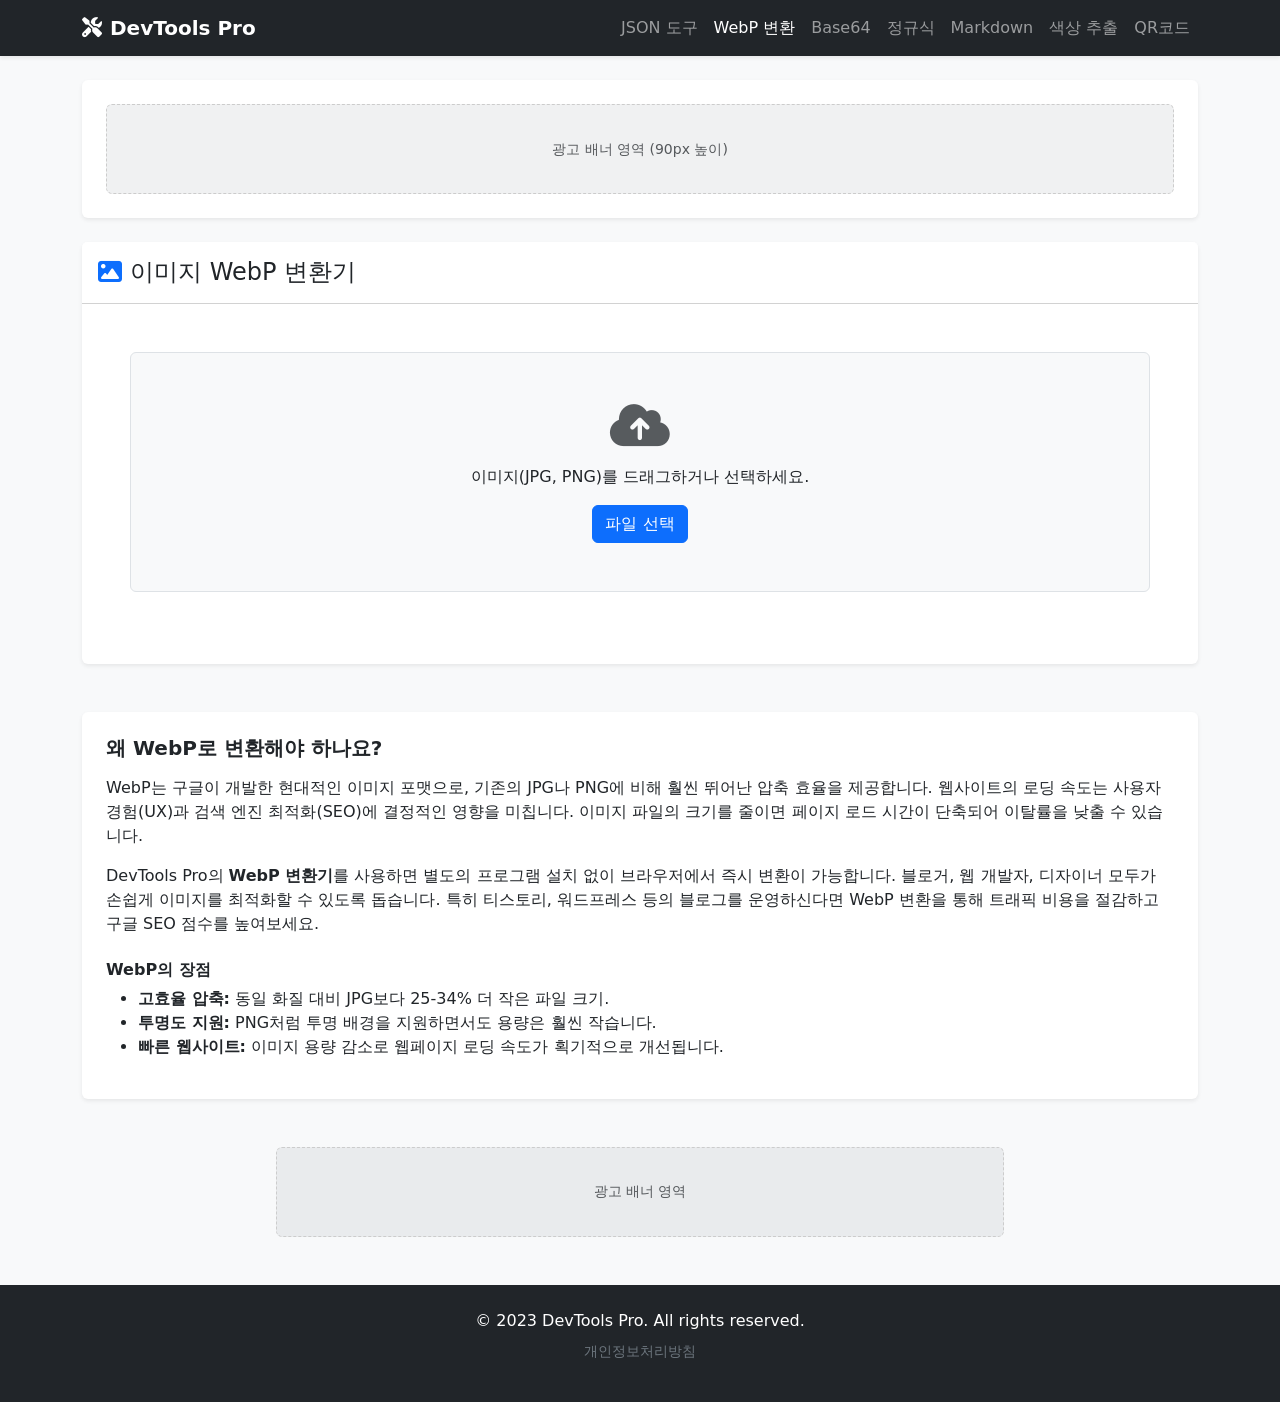
<file: webp-converter.html>
<!DOCTYPE html>
<html lang="ko">
<head>
    <meta charset="UTF-8">
    <meta name="viewport" content="width=device-width, initial-scale=1.0">
    <title>WebP 이미지 변환기 | DevTools Pro</title>
    <meta name="description" content="JPG, PNG 이미지를 차세대 웹 이미지 포맷인 WebP로 무료로 변환하세요. 브라우저 기반 처리로 빠르고 안전합니다.">
    <!-- Bootstrap 5 CSS -->
    <link href="https://cdn.jsdelivr.net/npm/bootstrap@5.3.0/dist/css/bootstrap.min.css" rel="stylesheet">
    <!-- Font Awesome -->
    <link href="https://cdnjs.cloudflare.com/ajax/libs/font-awesome/6.4.0/css/all.min.css" rel="stylesheet">
    <!-- Custom CSS -->
    <link href="css/style.css" rel="stylesheet">
    <script async src="https://pagead2.googlesyndication.com/pagead/js/adsbygoogle.js?client=ca-pub-4327767312074157"
     crossorigin="anonymous"></script>
</head>
<body class="bg-light">

    <!-- Navbar -->
    <nav class="navbar navbar-expand-lg navbar-dark bg-dark shadow-sm">
        <div class="container">
            <a class="navbar-brand fw-bold" href="index.html"><i class="fas fa-tools me-2"></i>DevTools Pro</a>
            <button class="navbar-toggler" type="button" data-bs-toggle="collapse" data-bs-target="#navbarNav">
                <span class="navbar-toggler-icon"></span>
            </button>
            <div class="collapse navbar-collapse" id="navbarNav">
                <ul class="navbar-nav ms-auto">
                    <li class="nav-item"><a class="nav-link" href="json-formatter.html">JSON 도구</a></li>
                    <li class="nav-item"><a class="nav-link active" href="webp-converter.html">WebP 변환</a></li>
                    <li class="nav-item"><a class="nav-link" href="base64-encoder.html">Base64</a></li>
                    <li class="nav-item"><a class="nav-link" href="regex-tester.html">정규식</a></li>
                    <li class="nav-item"><a class="nav-link" href="markdown-editor.html">Markdown</a></li>
                    <li class="nav-item"><a class="nav-link" href="color-extractor.html">색상 추출</a></li>
                    <li class="nav-item"><a class="nav-link" href="qrcode-generator.html">QR코드</a></li>
                </ul>
            </div>
        </div>
    </nav>

    <!-- AdSense Top Banner -->
    <div class="container mt-4 mb-4">
        <div class="card bg-white border-0 shadow-sm">
            <div class="card-body text-center p-4">
                <div class="adsense-placeholder bg-secondary bg-opacity-10 d-flex align-items-center justify-content-center text-muted rounded" style="height: 90px; border: 1px dashed #ccc;">
                    <span class="small">광고 배너 영역 (90px 높이)</span>
                </div>
            </div>
        </div>
    </div>

    <!-- Main Content -->
    <div class="container mb-5">
        <div class="card border-0 shadow-sm mb-5">
            <div class="card-header bg-white py-3">
                <h1 class="h4 mb-0"><i class="fas fa-image me-2 text-primary"></i>이미지 WebP 변환기</h1>
            </div>
            <div class="card-body text-center p-5">
                <div class="upload-area p-5 border rounded bg-light mb-4" id="webpDropZone">
                    <i class="fas fa-cloud-upload-alt fa-3x text-muted mb-3"></i>
                    <p class="mb-3">이미지(JPG, PNG)를 드래그하거나 선택하세요.</p>
                    <input type="file" id="webpInput" accept="image/jpeg, image/png" class="form-control w-50 mx-auto" style="display:none;">
                    <button class="btn btn-primary" onclick="document.getElementById('webpInput').click()">파일 선택</button>
                </div>
                <div id="webpResult" class="d-none">
                    <h5>변환 결과</h5>
                    <div class="row justify-content-center mt-3">
                        <div class="col-md-6">
                            <div class="card">
                                <div class="card-body">
                                    <p class="mb-2">원본</p>
                                    <img id="webpSourceImg" class="img-fluid mb-2 rounded border" style="max-height: 300px;">
                                    <div id="webpSourceInfo" class="text-muted small"></div>
                                </div>
                            </div>
                        </div>
                        <div class="col-md-6">
                            <div class="card bg-success bg-opacity-10 border-success">
                                <div class="card-body">
                                    <p class="mb-2 fw-bold text-success">WebP 변환됨</p>
                                    <img id="webpOutputImg" class="img-fluid mb-2 rounded border" style="max-height: 300px;">
                                    <div id="webpOutputInfo" class="text-muted small mb-2"></div>
                                    <a id="webpDownloadBtn" class="btn btn-success btn-sm" download="converted.webp"><i class="fas fa-download me-2"></i>다운로드</a>
                                </div>
                            </div>
                        </div>
                    </div>
                </div>
            </div>
        </div>

        <!-- Detailed Description for SEO -->
        <div class="card border-0 shadow-sm">
            <div class="card-body p-4">
                <h2 class="h5 fw-bold mb-3">왜 WebP로 변환해야 하나요?</h2>
                <p>
                    WebP는 구글이 개발한 현대적인 이미지 포맷으로, 기존의 JPG나 PNG에 비해 훨씬 뛰어난 압축 효율을 제공합니다.
                    웹사이트의 로딩 속도는 사용자 경험(UX)과 검색 엔진 최적화(SEO)에 결정적인 영향을 미칩니다.
                    이미지 파일의 크기를 줄이면 페이지 로드 시간이 단축되어 이탈률을 낮출 수 있습니다.
                </p>
                <p>
                    DevTools Pro의 <strong>WebP 변환기</strong>를 사용하면 별도의 프로그램 설치 없이 브라우저에서 즉시 변환이 가능합니다.
                    블로거, 웹 개발자, 디자이너 모두가 손쉽게 이미지를 최적화할 수 있도록 돕습니다.
                    특히 티스토리, 워드프레스 등의 블로그를 운영하신다면 WebP 변환을 통해 트래픽 비용을 절감하고 구글 SEO 점수를 높여보세요.
                </p>
                <h3 class="h6 fw-bold mt-4">WebP의 장점</h3>
                <ul>
                    <li><strong>고효율 압축:</strong> 동일 화질 대비 JPG보다 25-34% 더 작은 파일 크기.</li>
                    <li><strong>투명도 지원:</strong> PNG처럼 투명 배경을 지원하면서도 용량은 훨씬 작습니다.</li>
                    <li><strong>빠른 웹사이트:</strong> 이미지 용량 감소로 웹페이지 로딩 속도가 획기적으로 개선됩니다.</li>
                </ul>
            </div>
        </div>
    </div>

    <!-- AdSense Bottom Banner -->
    <div class="container mb-5">
        <div class="adsense-placeholder bg-secondary bg-opacity-10 d-flex align-items-center justify-content-center text-muted rounded mx-auto" style="max-width: 728px; height: 90px; border: 1px dashed #ccc;">
            <span class="small">광고 배너 영역</span>
        </div>
    </div>

    <footer class="bg-dark text-white py-4 mt-auto">
        <div class="container text-center">
            <p class="mb-2">&copy; 2023 DevTools Pro. All rights reserved.</p>
            <p class="small text-muted"><a href="privacy-policy.html" class="text-secondary text-decoration-none">개인정보처리방침</a></p>
        </div>
    </footer>

    <!-- Bootstrap JS Bundle -->
    <script src="https://cdn.jsdelivr.net/npm/bootstrap@5.3.0/dist/js/bootstrap.bundle.min.js"></script>
    <!-- Custom JS -->
    <script src="js/script.js"></script>
</body>
</html>
</file>
<file: css/style.css>
.transition-card {
    transition: transform 0.3s ease, box-shadow 0.3s ease;
}

.transition-card:hover {
    transform: translateY(-5px);
    box-shadow: 0 .5rem 1rem rgba(0,0,0,.15)!important;
}

.hover-card .card-title {
    transition: color 0.3s ease;
}

.hover-card:hover .card-title {
    color: var(--primary-color) !important;
}
</file>
